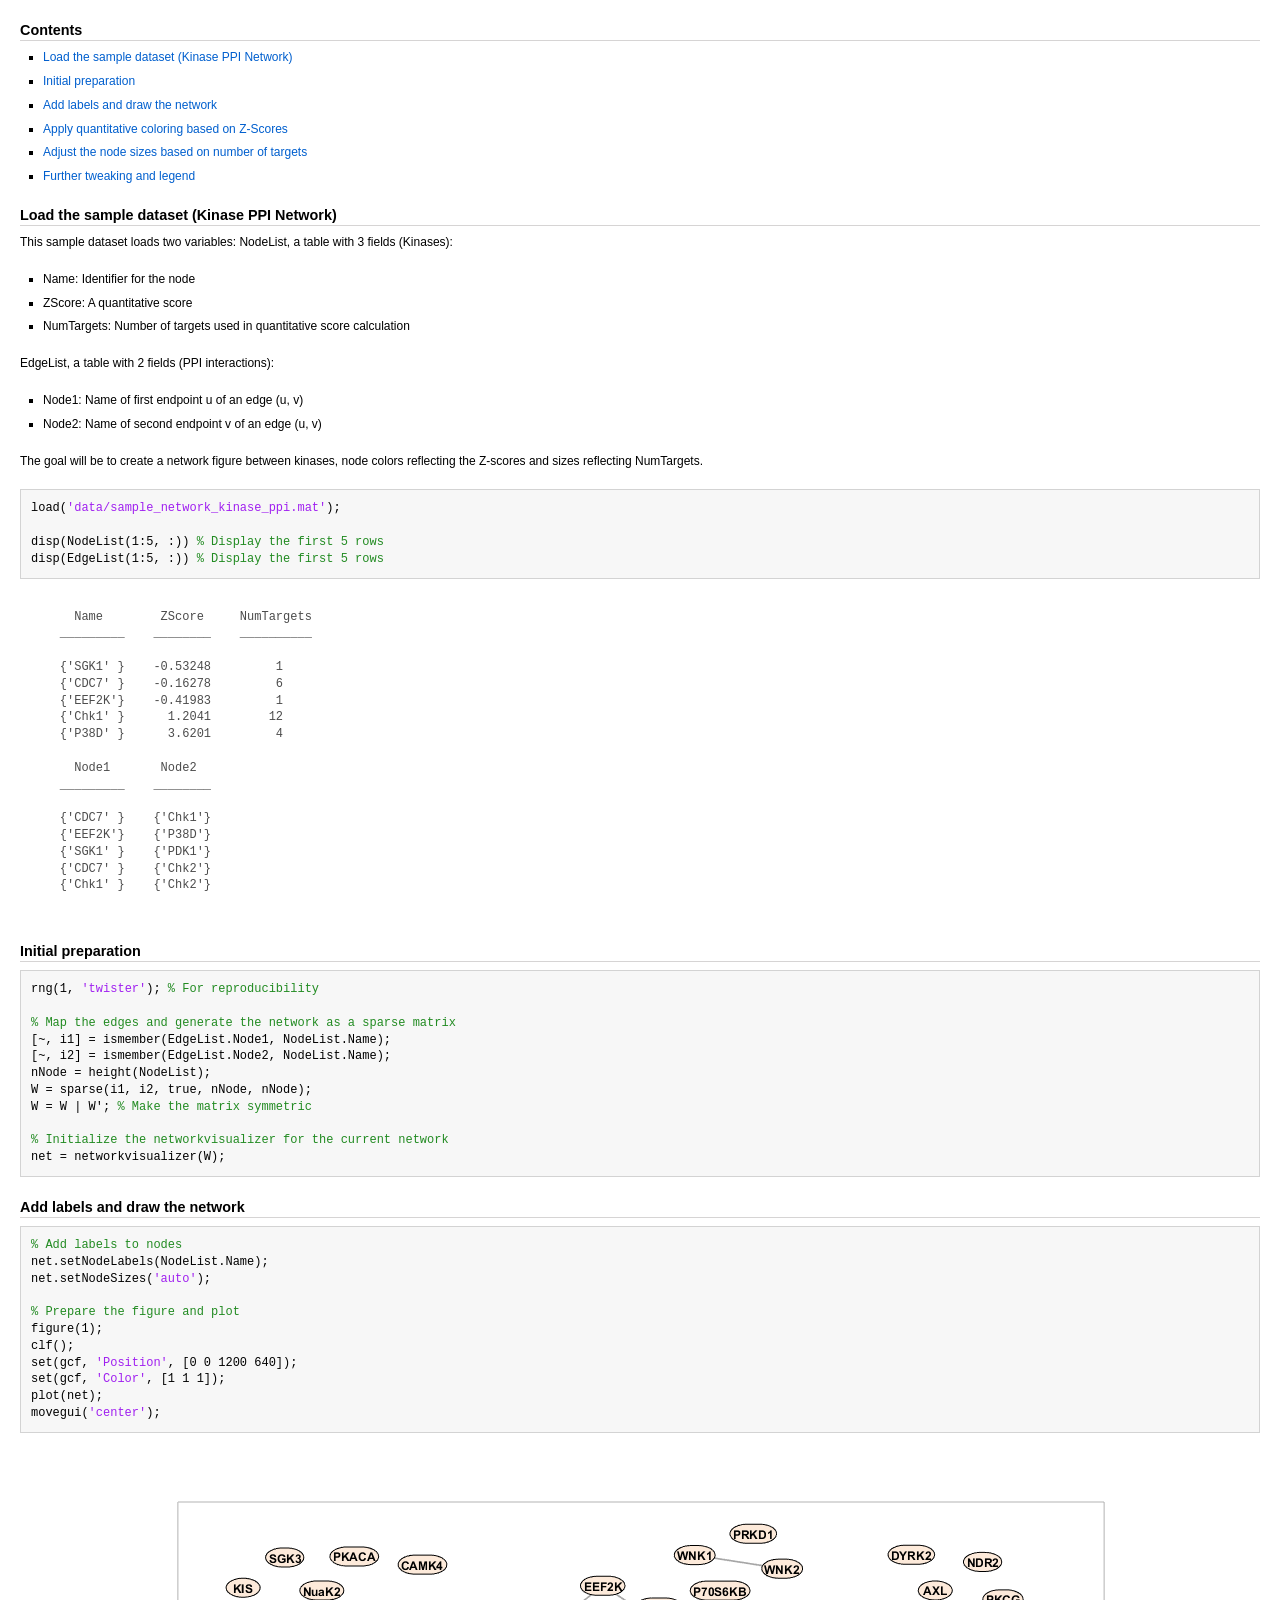
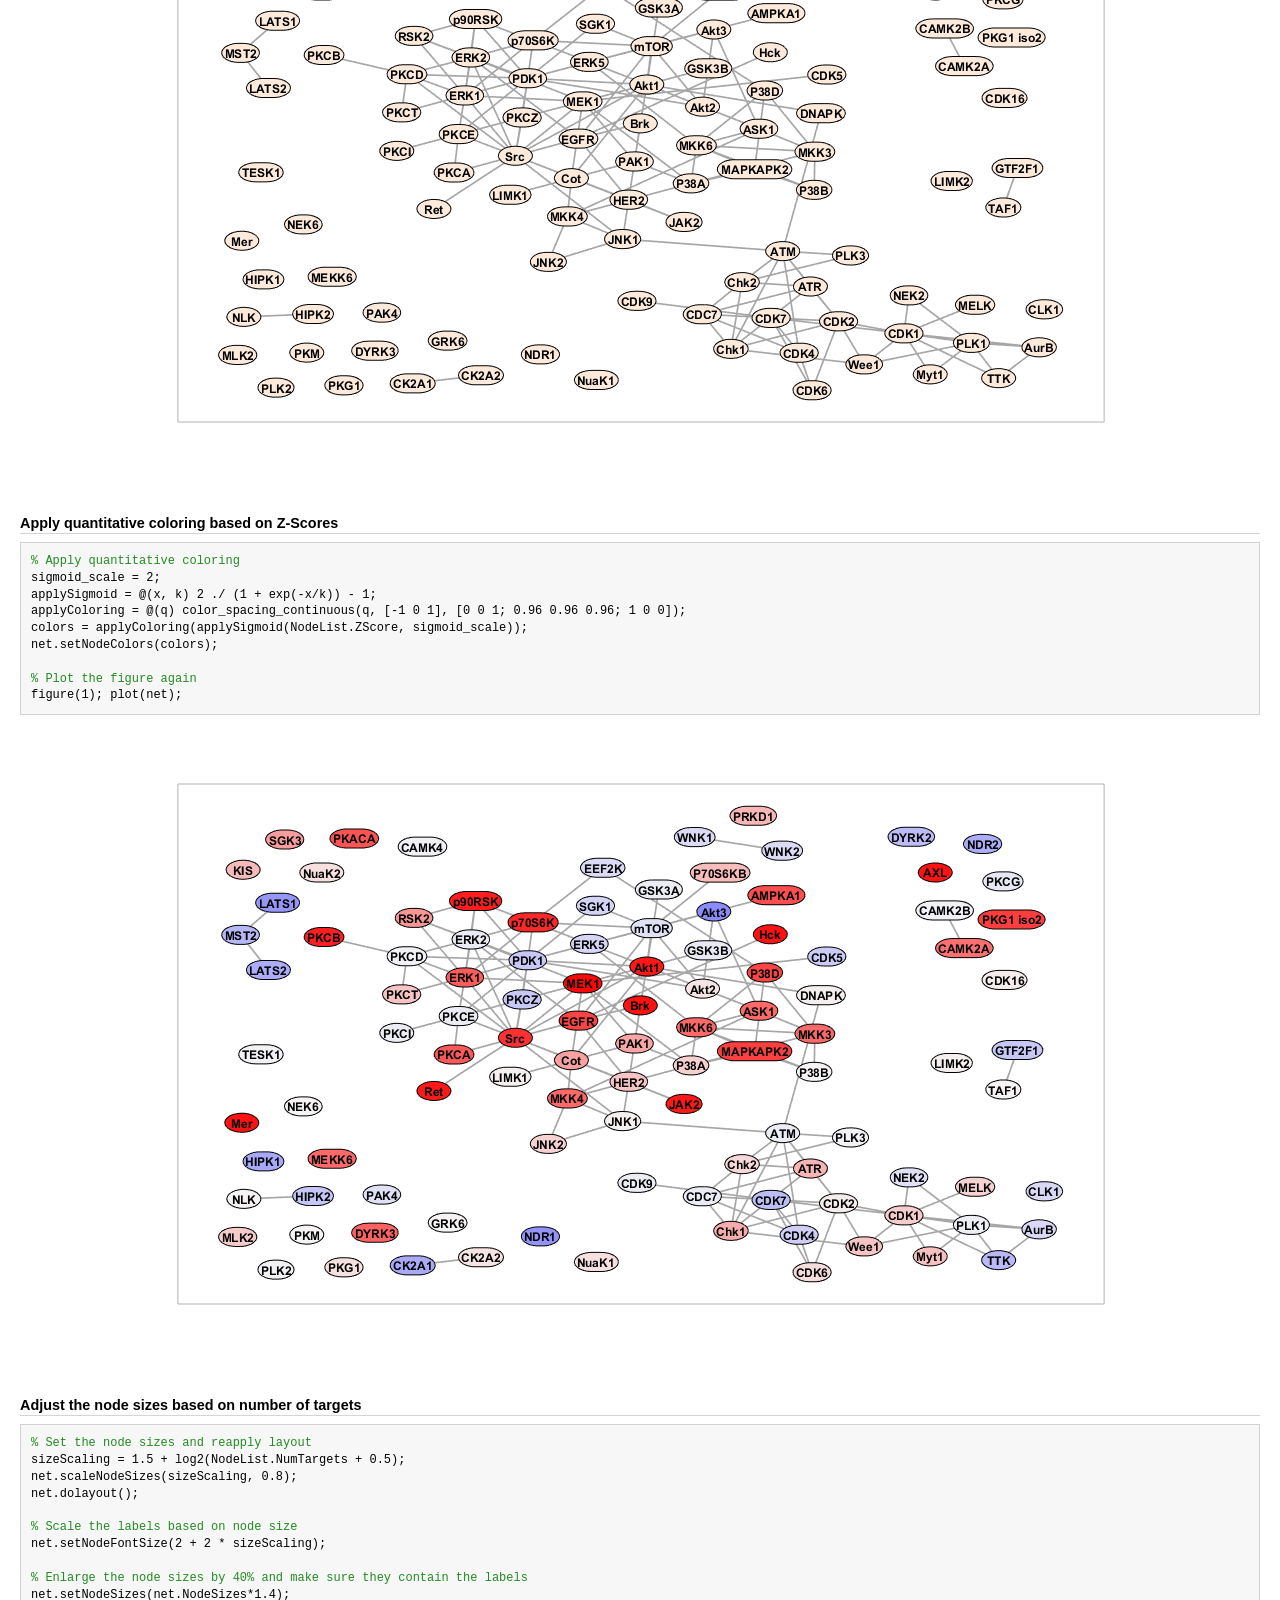
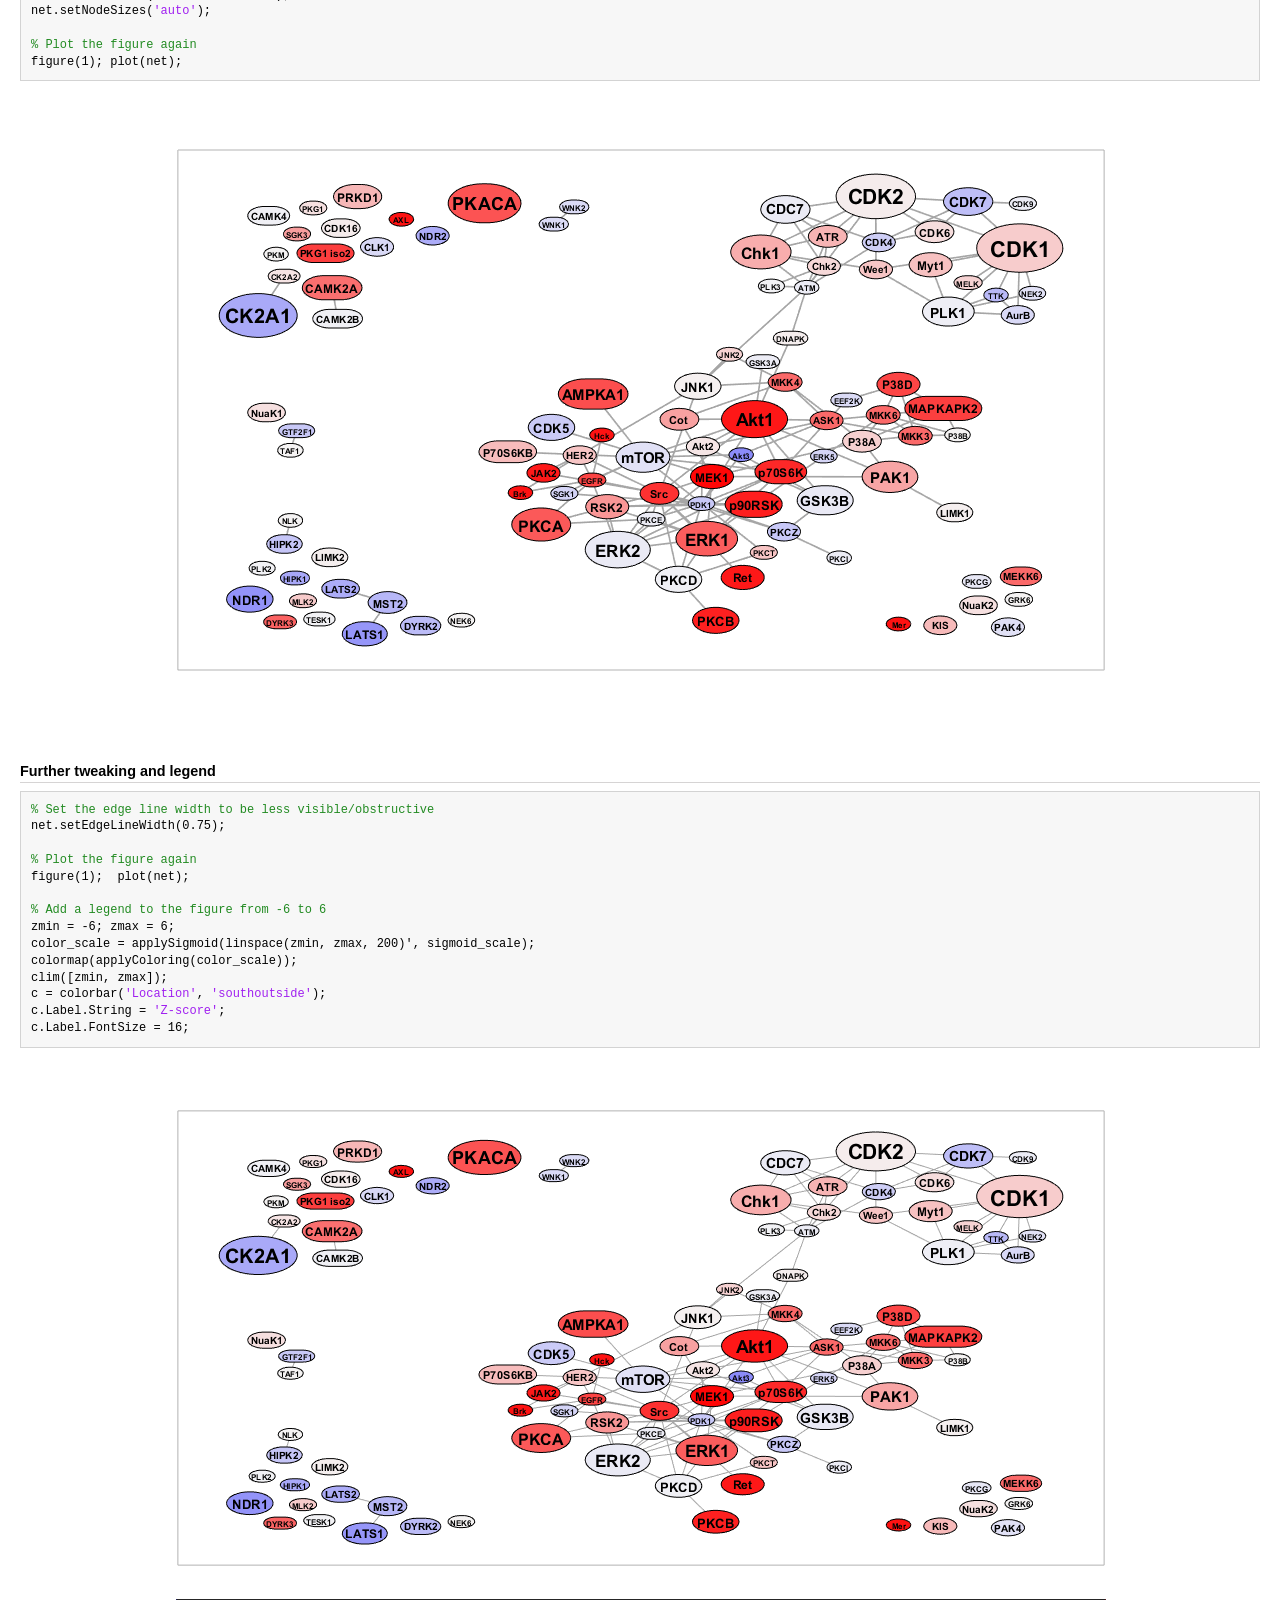
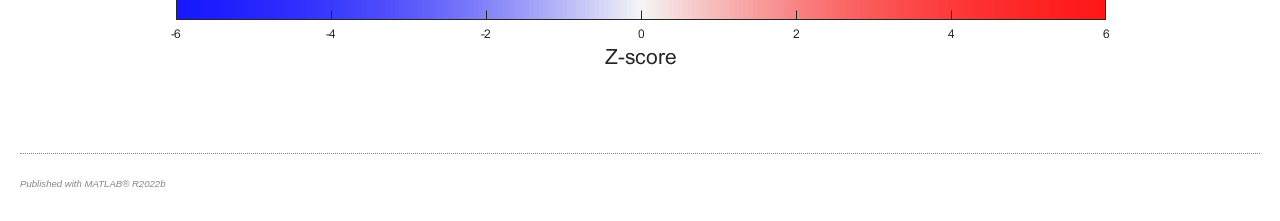
<file: html/demo_kinase_ppi.html>
<!DOCTYPE html
  PUBLIC "-//W3C//DTD HTML 4.01 Transitional//EN">
<html><head>
      <meta http-equiv="Content-Type" content="text/html; charset=utf-8">
   <!--
This HTML was auto-generated from MATLAB code.
To make changes, update the MATLAB code and republish this document.
      --><title>demo_kinase_ppi</title><meta name="generator" content="MATLAB 9.13"><link rel="schema.DC" href="http://purl.org/dc/elements/1.1/"><meta name="DC.date" content="2023-05-20"><meta name="DC.source" content="demo_kinase_ppi.m"><style type="text/css">
html,body,div,span,applet,object,iframe,h1,h2,h3,h4,h5,h6,p,blockquote,pre,a,abbr,acronym,address,big,cite,code,del,dfn,em,font,img,ins,kbd,q,s,samp,small,strike,strong,tt,var,b,u,i,center,dl,dt,dd,ol,ul,li,fieldset,form,label,legend,table,caption,tbody,tfoot,thead,tr,th,td{margin:0;padding:0;border:0;outline:0;font-size:100%;vertical-align:baseline;background:transparent}body{line-height:1}ol,ul{list-style:none}blockquote,q{quotes:none}blockquote:before,blockquote:after,q:before,q:after{content:'';content:none}:focus{outine:0}ins{text-decoration:none}del{text-decoration:line-through}table{border-collapse:collapse;border-spacing:0}

html { min-height:100%; margin-bottom:1px; }
html body { height:100%; margin:0px; font-family:Arial, Helvetica, sans-serif; font-size:10px; color:#000; line-height:140%; background:#fff none; overflow-y:scroll; }
html body td { vertical-align:top; text-align:left; }

h1 { padding:0px; margin:0px 0px 25px; font-family:Arial, Helvetica, sans-serif; font-size:1.5em; color:#d55000; line-height:100%; font-weight:normal; }
h2 { padding:0px; margin:0px 0px 8px; font-family:Arial, Helvetica, sans-serif; font-size:1.2em; color:#000; font-weight:bold; line-height:140%; border-bottom:1px solid #d6d4d4; display:block; }
h3 { padding:0px; margin:0px 0px 5px; font-family:Arial, Helvetica, sans-serif; font-size:1.1em; color:#000; font-weight:bold; line-height:140%; }

a { color:#005fce; text-decoration:none; }
a:hover { color:#005fce; text-decoration:underline; }
a:visited { color:#004aa0; text-decoration:none; }

p { padding:0px; margin:0px 0px 20px; }
img { padding:0px; margin:0px 0px 20px; border:none; }
p img, pre img, tt img, li img, h1 img, h2 img { margin-bottom:0px; }

ul { padding:0px; margin:0px 0px 20px 23px; list-style:square; }
ul li { padding:0px; margin:0px 0px 7px 0px; }
ul li ul { padding:5px 0px 0px; margin:0px 0px 7px 23px; }
ul li ol li { list-style:decimal; }
ol { padding:0px; margin:0px 0px 20px 0px; list-style:decimal; }
ol li { padding:0px; margin:0px 0px 7px 23px; list-style-type:decimal; }
ol li ol { padding:5px 0px 0px; margin:0px 0px 7px 0px; }
ol li ol li { list-style-type:lower-alpha; }
ol li ul { padding-top:7px; }
ol li ul li { list-style:square; }

.content { font-size:1.2em; line-height:140%; padding: 20px; }

pre, code { font-size:12px; }
tt { font-size: 1.2em; }
pre { margin:0px 0px 20px; }
pre.codeinput { padding:10px; border:1px solid #d3d3d3; background:#f7f7f7; }
pre.codeoutput { padding:10px 11px; margin:0px 0px 20px; color:#4c4c4c; }
pre.error { color:red; }

@media print { pre.codeinput, pre.codeoutput { word-wrap:break-word; width:100%; } }

span.keyword { color:#0000FF }
span.comment { color:#228B22 }
span.string { color:#A020F0 }
span.untermstring { color:#B20000 }
span.syscmd { color:#B28C00 }
span.typesection { color:#A0522D }

.footer { width:auto; padding:10px 0px; margin:25px 0px 0px; border-top:1px dotted #878787; font-size:0.8em; line-height:140%; font-style:italic; color:#878787; text-align:left; float:none; }
.footer p { margin:0px; }
.footer a { color:#878787; }
.footer a:hover { color:#878787; text-decoration:underline; }
.footer a:visited { color:#878787; }

table th { padding:7px 5px; text-align:left; vertical-align:middle; border: 1px solid #d6d4d4; font-weight:bold; }
table td { padding:7px 5px; text-align:left; vertical-align:top; border:1px solid #d6d4d4; }





  </style></head><body><div class="content"><h2>Contents</h2><div><ul><li><a href="#1">Load the sample dataset (Kinase PPI Network)</a></li><li><a href="#2">Initial preparation</a></li><li><a href="#3">Add labels and draw the network</a></li><li><a href="#4">Apply quantitative coloring based on Z-Scores</a></li><li><a href="#5">Adjust the node sizes based on number of targets</a></li><li><a href="#6">Further tweaking and legend</a></li></ul></div><h2 id="1">Load the sample dataset (Kinase PPI Network)</h2><p>This sample dataset loads two variables: NodeList, a table with 3 fields (Kinases):</p><div><ul><li>Name: Identifier for the node</li><li>ZScore: A quantitative score</li><li>NumTargets: Number of targets used in quantitative score calculation</li></ul></div><p>EdgeList, a table with 2 fields (PPI interactions):</p><div><ul><li>Node1: Name of first endpoint u of an edge (u, v)</li><li>Node2: Name of second endpoint v of an edge (u, v)</li></ul></div><p>The goal will be to create a network figure between kinases, node colors reflecting the Z-scores and sizes reflecting NumTargets.</p><pre class="codeinput">load(<span class="string">'data/sample_network_kinase_ppi.mat'</span>);

disp(NodeList(1:5, :)) <span class="comment">% Display the first 5 rows</span>
disp(EdgeList(1:5, :)) <span class="comment">% Display the first 5 rows</span>
</pre><pre class="codeoutput">      Name        ZScore     NumTargets
    _________    ________    __________

    {'SGK1' }    -0.53248         1    
    {'CDC7' }    -0.16278         6    
    {'EEF2K'}    -0.41983         1    
    {'Chk1' }      1.2041        12    
    {'P38D' }      3.6201         4    

      Node1       Node2  
    _________    ________

    {'CDC7' }    {'Chk1'}
    {'EEF2K'}    {'P38D'}
    {'SGK1' }    {'PDK1'}
    {'CDC7' }    {'Chk2'}
    {'Chk1' }    {'Chk2'}

</pre><h2 id="2">Initial preparation</h2><pre class="codeinput">rng(1, <span class="string">'twister'</span>); <span class="comment">% For reproducibility</span>

<span class="comment">% Map the edges and generate the network as a sparse matrix</span>
[~, i1] = ismember(EdgeList.Node1, NodeList.Name);
[~, i2] = ismember(EdgeList.Node2, NodeList.Name);
nNode = height(NodeList);
W = sparse(i1, i2, true, nNode, nNode);
W = W | W'; <span class="comment">% Make the matrix symmetric</span>

<span class="comment">% Initialize the networkvisualizer for the current network</span>
net = networkvisualizer(W);
</pre><h2 id="3">Add labels and draw the network</h2><pre class="codeinput"><span class="comment">% Add labels to nodes</span>
net.setNodeLabels(NodeList.Name);
net.setNodeSizes(<span class="string">'auto'</span>);

<span class="comment">% Prepare the figure and plot</span>
figure(1);
clf();
set(gcf, <span class="string">'Position'</span>, [0 0 1200 640]);
set(gcf, <span class="string">'Color'</span>, [1 1 1]);
plot(net);
movegui(<span class="string">'center'</span>);
</pre><img vspace="5" hspace="5" src="demo_kinase_ppi_01.png" alt=""> <h2 id="4">Apply quantitative coloring based on Z-Scores</h2><pre class="codeinput"><span class="comment">% Apply quantitative coloring</span>
sigmoid_scale = 2;
applySigmoid = @(x, k) 2 ./ (1 + exp(-x/k)) - 1;
applyColoring = @(q) color_spacing_continuous(q, [-1 0 1], [0 0 1; 0.96 0.96 0.96; 1 0 0]);
colors = applyColoring(applySigmoid(NodeList.ZScore, sigmoid_scale));
net.setNodeColors(colors);

<span class="comment">% Plot the figure again</span>
figure(1); plot(net);
</pre><img vspace="5" hspace="5" src="demo_kinase_ppi_02.png" alt=""> <h2 id="5">Adjust the node sizes based on number of targets</h2><pre class="codeinput"><span class="comment">% Set the node sizes and reapply layout</span>
sizeScaling = 1.5 + log2(NodeList.NumTargets + 0.5);
net.scaleNodeSizes(sizeScaling, 0.8);
net.dolayout();

<span class="comment">% Scale the labels based on node size</span>
net.setNodeFontSize(2 + 2 * sizeScaling);

<span class="comment">% Enlarge the node sizes by 40% and make sure they contain the labels</span>
net.setNodeSizes(net.NodeSizes*1.4);
net.setNodeSizes(<span class="string">'auto'</span>);

<span class="comment">% Plot the figure again</span>
figure(1); plot(net);
</pre><img vspace="5" hspace="5" src="demo_kinase_ppi_03.png" alt=""> <h2 id="6">Further tweaking and legend</h2><pre class="codeinput"><span class="comment">% Set the edge line width to be less visible/obstructive</span>
net.setEdgeLineWidth(0.75);

<span class="comment">% Plot the figure again</span>
figure(1);  plot(net);

<span class="comment">% Add a legend to the figure from -6 to 6</span>
zmin = -6; zmax = 6;
color_scale = applySigmoid(linspace(zmin, zmax, 200)', sigmoid_scale);
colormap(applyColoring(color_scale));
clim([zmin, zmax]);
c = colorbar(<span class="string">'Location'</span>, <span class="string">'southoutside'</span>);
c.Label.String = <span class="string">'Z-score'</span>;
c.Label.FontSize = 16;
</pre><img vspace="5" hspace="5" src="demo_kinase_ppi_04.png" alt=""> <p class="footer"><br><a href="https://www.mathworks.com/products/matlab/">Published with MATLAB&reg; R2022b</a><br></p></div><!--
##### SOURCE BEGIN #####
%% Load the sample dataset (Kinase PPI Network)
% This sample dataset loads two variables:
% NodeList, a table with 3 fields (Kinases):
%
% * Name: Identifier for the node 
% * ZScore: A quantitative score
% * NumTargets: Number of targets used in quantitative score calculation
%
% EdgeList, a table with 2 fields (PPI interactions):
%
% * Node1: Name of first endpoint u of an edge (u, v)
% * Node2: Name of second endpoint v of an edge (u, v)
% 
% The goal will be to create a network figure between kinases, 
% node colors reflecting the Z-scores and sizes reflecting NumTargets. 
load('data/sample_network_kinase_ppi.mat');

disp(NodeList(1:5, :)) % Display the first 5 rows
disp(EdgeList(1:5, :)) % Display the first 5 rows
%% Initial preparation
rng(1, 'twister'); % For reproducibility

% Map the edges and generate the network as a sparse matrix
[~, i1] = ismember(EdgeList.Node1, NodeList.Name);
[~, i2] = ismember(EdgeList.Node2, NodeList.Name);
nNode = height(NodeList);
W = sparse(i1, i2, true, nNode, nNode);
W = W | W'; % Make the matrix symmetric

% Initialize the networkvisualizer for the current network
net = networkvisualizer(W);

%% Add labels and draw the network

% Add labels to nodes
net.setNodeLabels(NodeList.Name);
net.setNodeSizes('auto');

% Prepare the figure and plot
figure(1); 
clf();
set(gcf, 'Position', [0 0 1200 640]);
set(gcf, 'Color', [1 1 1]);
plot(net);
movegui('center');

%% Apply quantitative coloring based on Z-Scores

% Apply quantitative coloring
sigmoid_scale = 2;
applySigmoid = @(x, k) 2 ./ (1 + exp(-x/k)) - 1;
applyColoring = @(q) color_spacing_continuous(q, [-1 0 1], [0 0 1; 0.96 0.96 0.96; 1 0 0]);
colors = applyColoring(applySigmoid(NodeList.ZScore, sigmoid_scale));
net.setNodeColors(colors);

% Plot the figure again
figure(1); plot(net);
%% Adjust the node sizes based on number of targets

% Set the node sizes and reapply layout
sizeScaling = 1.5 + log2(NodeList.NumTargets + 0.5);
net.scaleNodeSizes(sizeScaling, 0.8);
net.dolayout();

% Scale the labels based on node size
net.setNodeFontSize(2 + 2 * sizeScaling);

% Enlarge the node sizes by 40% and make sure they contain the labels
net.setNodeSizes(net.NodeSizes*1.4);
net.setNodeSizes('auto');

% Plot the figure again
figure(1); plot(net);
%% Further tweaking and legend

% Set the edge line width to be less visible/obstructive
net.setEdgeLineWidth(0.75);

% Plot the figure again
figure(1);  plot(net);

% Add a legend to the figure from -6 to 6
zmin = -6; zmax = 6;
color_scale = applySigmoid(linspace(zmin, zmax, 200)', sigmoid_scale);
colormap(applyColoring(color_scale));
clim([zmin, zmax]);
c = colorbar('Location', 'southoutside');
c.Label.String = 'Z-score';
c.Label.FontSize = 16;

##### SOURCE END #####
--></body></html>
</file>
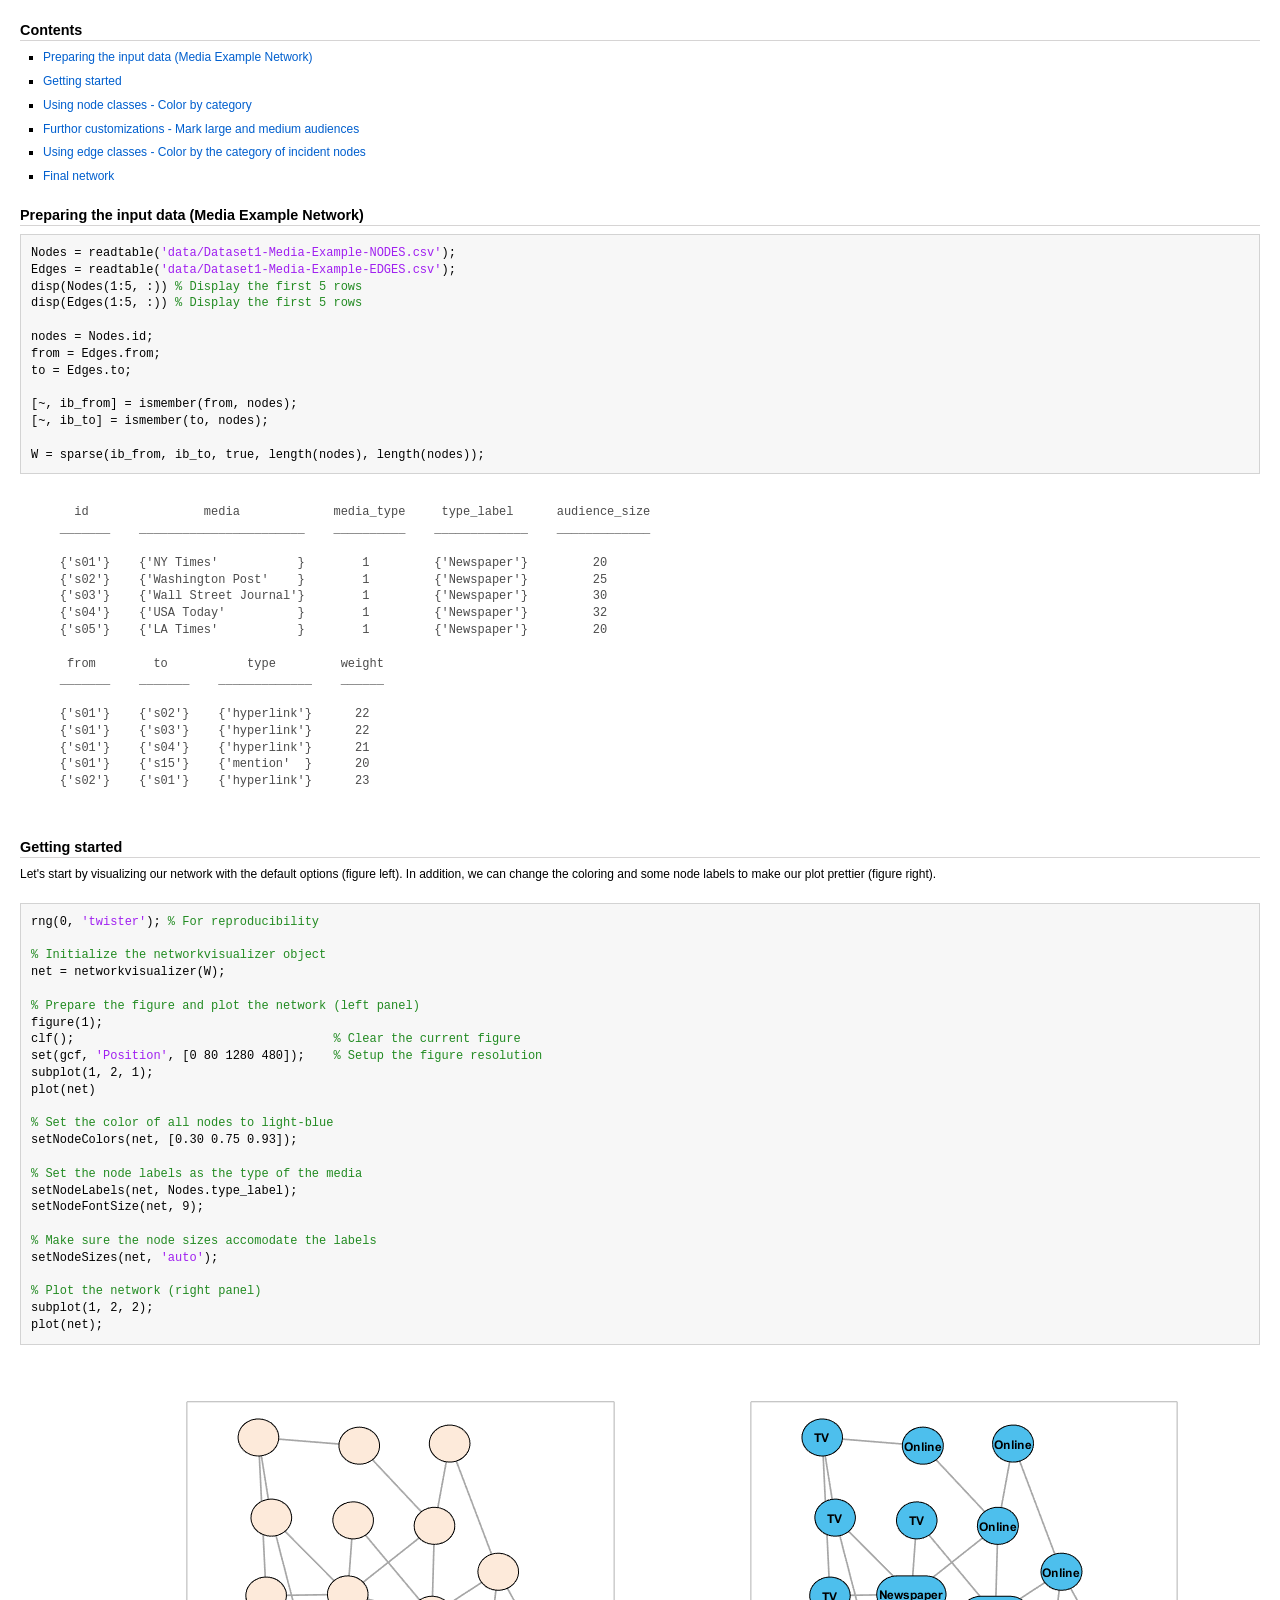
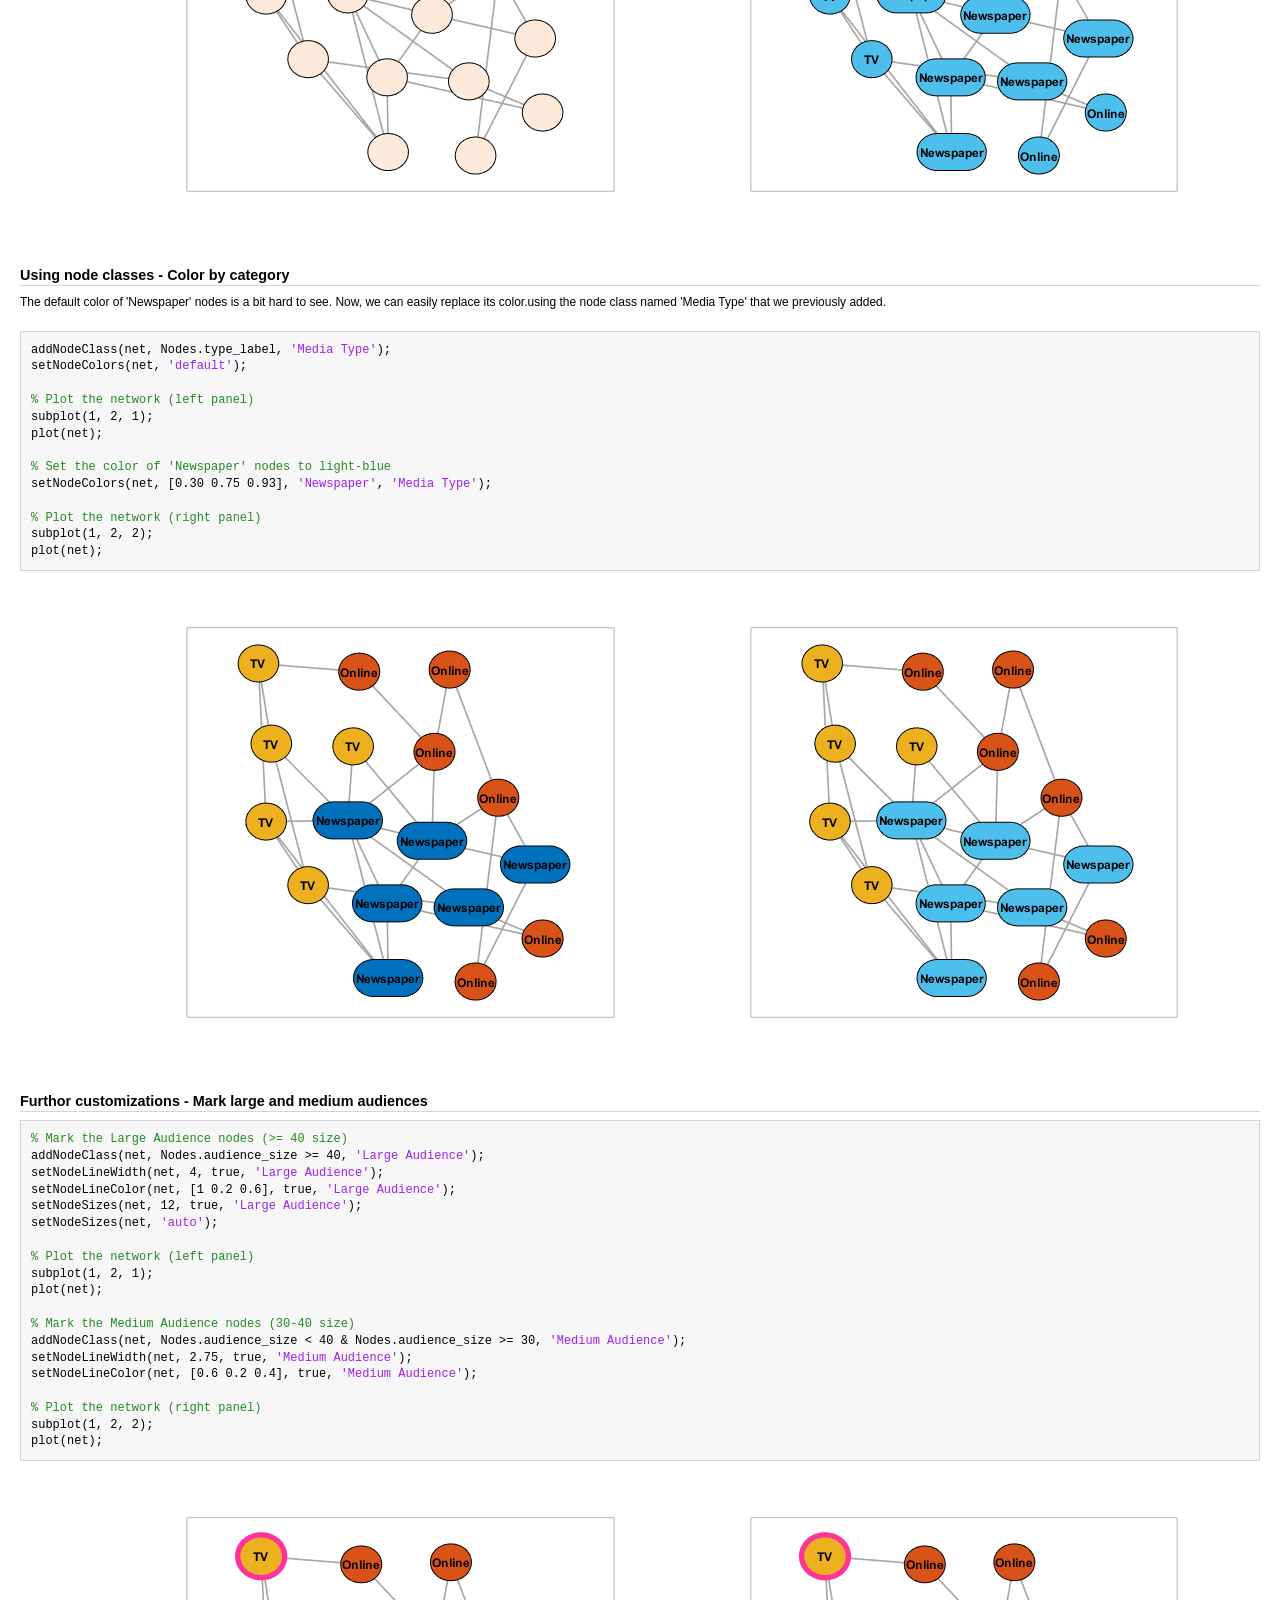
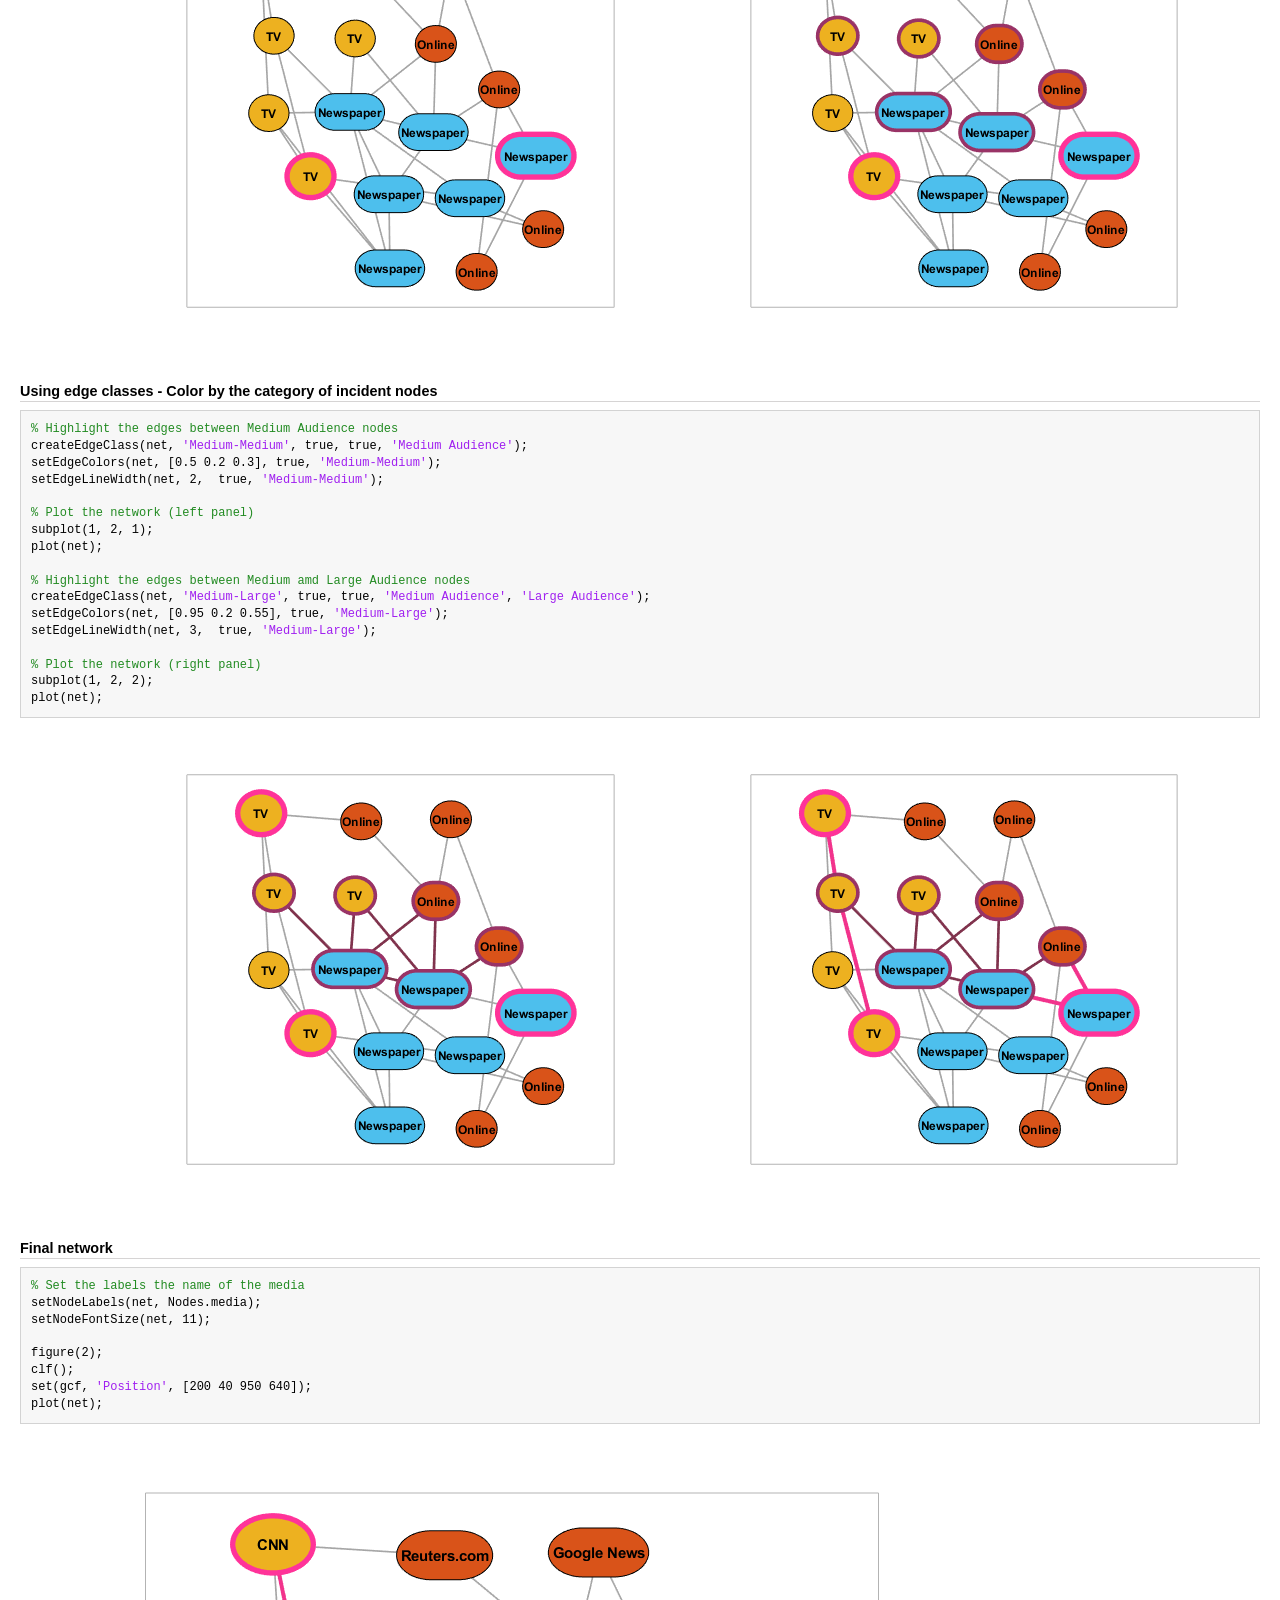
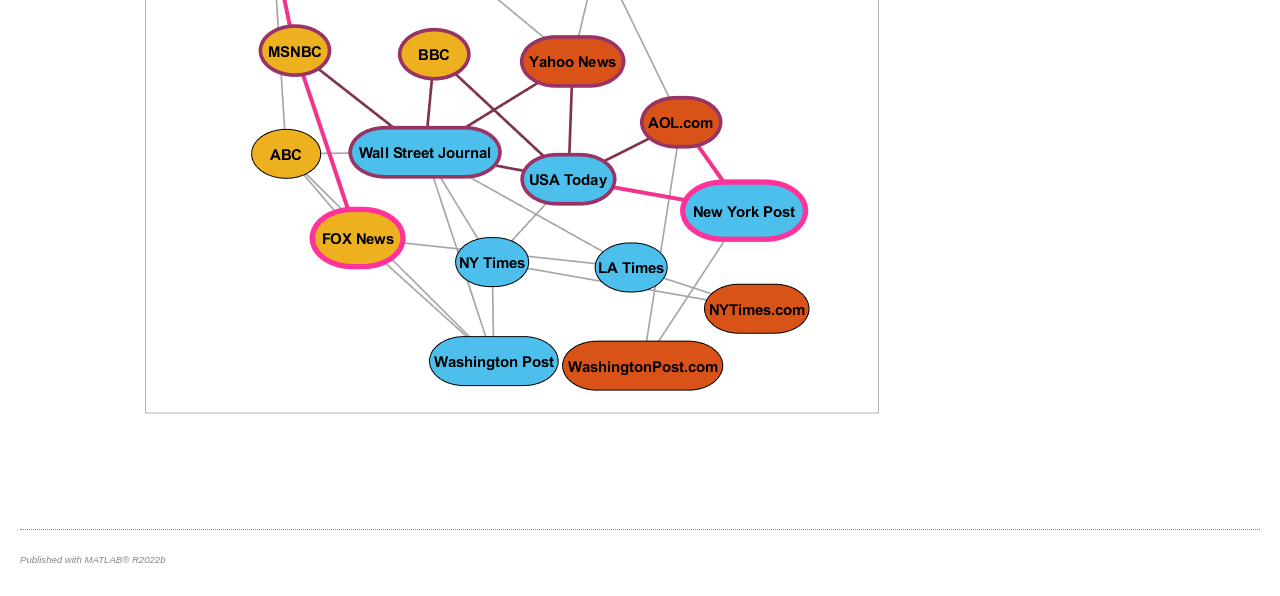
<file: html/demo_media_network.html>
<!DOCTYPE html
  PUBLIC "-//W3C//DTD HTML 4.01 Transitional//EN">
<html><head>
      <meta http-equiv="Content-Type" content="text/html; charset=utf-8">
   <!--
This HTML was auto-generated from MATLAB code.
To make changes, update the MATLAB code and republish this document.
      --><title>demo_media_network</title><meta name="generator" content="MATLAB 9.13"><link rel="schema.DC" href="http://purl.org/dc/elements/1.1/"><meta name="DC.date" content="2023-05-20"><meta name="DC.source" content="demo_media_network.m"><style type="text/css">
html,body,div,span,applet,object,iframe,h1,h2,h3,h4,h5,h6,p,blockquote,pre,a,abbr,acronym,address,big,cite,code,del,dfn,em,font,img,ins,kbd,q,s,samp,small,strike,strong,tt,var,b,u,i,center,dl,dt,dd,ol,ul,li,fieldset,form,label,legend,table,caption,tbody,tfoot,thead,tr,th,td{margin:0;padding:0;border:0;outline:0;font-size:100%;vertical-align:baseline;background:transparent}body{line-height:1}ol,ul{list-style:none}blockquote,q{quotes:none}blockquote:before,blockquote:after,q:before,q:after{content:'';content:none}:focus{outine:0}ins{text-decoration:none}del{text-decoration:line-through}table{border-collapse:collapse;border-spacing:0}

html { min-height:100%; margin-bottom:1px; }
html body { height:100%; margin:0px; font-family:Arial, Helvetica, sans-serif; font-size:10px; color:#000; line-height:140%; background:#fff none; overflow-y:scroll; }
html body td { vertical-align:top; text-align:left; }

h1 { padding:0px; margin:0px 0px 25px; font-family:Arial, Helvetica, sans-serif; font-size:1.5em; color:#d55000; line-height:100%; font-weight:normal; }
h2 { padding:0px; margin:0px 0px 8px; font-family:Arial, Helvetica, sans-serif; font-size:1.2em; color:#000; font-weight:bold; line-height:140%; border-bottom:1px solid #d6d4d4; display:block; }
h3 { padding:0px; margin:0px 0px 5px; font-family:Arial, Helvetica, sans-serif; font-size:1.1em; color:#000; font-weight:bold; line-height:140%; }

a { color:#005fce; text-decoration:none; }
a:hover { color:#005fce; text-decoration:underline; }
a:visited { color:#004aa0; text-decoration:none; }

p { padding:0px; margin:0px 0px 20px; }
img { padding:0px; margin:0px 0px 20px; border:none; }
p img, pre img, tt img, li img, h1 img, h2 img { margin-bottom:0px; }

ul { padding:0px; margin:0px 0px 20px 23px; list-style:square; }
ul li { padding:0px; margin:0px 0px 7px 0px; }
ul li ul { padding:5px 0px 0px; margin:0px 0px 7px 23px; }
ul li ol li { list-style:decimal; }
ol { padding:0px; margin:0px 0px 20px 0px; list-style:decimal; }
ol li { padding:0px; margin:0px 0px 7px 23px; list-style-type:decimal; }
ol li ol { padding:5px 0px 0px; margin:0px 0px 7px 0px; }
ol li ol li { list-style-type:lower-alpha; }
ol li ul { padding-top:7px; }
ol li ul li { list-style:square; }

.content { font-size:1.2em; line-height:140%; padding: 20px; }

pre, code { font-size:12px; }
tt { font-size: 1.2em; }
pre { margin:0px 0px 20px; }
pre.codeinput { padding:10px; border:1px solid #d3d3d3; background:#f7f7f7; }
pre.codeoutput { padding:10px 11px; margin:0px 0px 20px; color:#4c4c4c; }
pre.error { color:red; }

@media print { pre.codeinput, pre.codeoutput { word-wrap:break-word; width:100%; } }

span.keyword { color:#0000FF }
span.comment { color:#228B22 }
span.string { color:#A020F0 }
span.untermstring { color:#B20000 }
span.syscmd { color:#B28C00 }
span.typesection { color:#A0522D }

.footer { width:auto; padding:10px 0px; margin:25px 0px 0px; border-top:1px dotted #878787; font-size:0.8em; line-height:140%; font-style:italic; color:#878787; text-align:left; float:none; }
.footer p { margin:0px; }
.footer a { color:#878787; }
.footer a:hover { color:#878787; text-decoration:underline; }
.footer a:visited { color:#878787; }

table th { padding:7px 5px; text-align:left; vertical-align:middle; border: 1px solid #d6d4d4; font-weight:bold; }
table td { padding:7px 5px; text-align:left; vertical-align:top; border:1px solid #d6d4d4; }





  </style></head><body><div class="content"><h2>Contents</h2><div><ul><li><a href="#1">Preparing the input data (Media Example Network)</a></li><li><a href="#2">Getting started</a></li><li><a href="#3">Using node classes - Color by category</a></li><li><a href="#4">Furthor customizations - Mark large and medium audiences</a></li><li><a href="#5">Using edge classes - Color by the category of incident nodes</a></li><li><a href="#6">Final network</a></li></ul></div><h2 id="1">Preparing the input data (Media Example Network)</h2><pre class="codeinput">Nodes = readtable(<span class="string">'data/Dataset1-Media-Example-NODES.csv'</span>);
Edges = readtable(<span class="string">'data/Dataset1-Media-Example-EDGES.csv'</span>);
disp(Nodes(1:5, :)) <span class="comment">% Display the first 5 rows</span>
disp(Edges(1:5, :)) <span class="comment">% Display the first 5 rows</span>

nodes = Nodes.id;
from = Edges.from;
to = Edges.to;

[~, ib_from] = ismember(from, nodes);
[~, ib_to] = ismember(to, nodes);

W = sparse(ib_from, ib_to, true, length(nodes), length(nodes));
</pre><pre class="codeoutput">      id                media             media_type     type_label      audience_size
    _______    _______________________    __________    _____________    _____________

    {'s01'}    {'NY Times'           }        1         {'Newspaper'}         20      
    {'s02'}    {'Washington Post'    }        1         {'Newspaper'}         25      
    {'s03'}    {'Wall Street Journal'}        1         {'Newspaper'}         30      
    {'s04'}    {'USA Today'          }        1         {'Newspaper'}         32      
    {'s05'}    {'LA Times'           }        1         {'Newspaper'}         20      

     from        to           type         weight
    _______    _______    _____________    ______

    {'s01'}    {'s02'}    {'hyperlink'}      22  
    {'s01'}    {'s03'}    {'hyperlink'}      22  
    {'s01'}    {'s04'}    {'hyperlink'}      21  
    {'s01'}    {'s15'}    {'mention'  }      20  
    {'s02'}    {'s01'}    {'hyperlink'}      23  

</pre><h2 id="2">Getting started</h2><p>Let's start by visualizing our network with the default options (figure left). In addition, we can change the coloring and some node labels to make our plot prettier (figure right).</p><pre class="codeinput">rng(0, <span class="string">'twister'</span>); <span class="comment">% For reproducibility</span>

<span class="comment">% Initialize the networkvisualizer object</span>
net = networkvisualizer(W);

<span class="comment">% Prepare the figure and plot the network (left panel)</span>
figure(1);
clf();                                    <span class="comment">% Clear the current figure</span>
set(gcf, <span class="string">'Position'</span>, [0 80 1280 480]);    <span class="comment">% Setup the figure resolution</span>
subplot(1, 2, 1);
plot(net)

<span class="comment">% Set the color of all nodes to light-blue</span>
setNodeColors(net, [0.30 0.75 0.93]);

<span class="comment">% Set the node labels as the type of the media</span>
setNodeLabels(net, Nodes.type_label);
setNodeFontSize(net, 9);

<span class="comment">% Make sure the node sizes accomodate the labels</span>
setNodeSizes(net, <span class="string">'auto'</span>);

<span class="comment">% Plot the network (right panel)</span>
subplot(1, 2, 2);
plot(net);
</pre><img vspace="5" hspace="5" src="demo_media_network_01.png" alt=""> <h2 id="3">Using node classes - Color by category</h2><p>The default color of 'Newspaper' nodes is a bit hard to see. Now, we can easily replace its color.using the node class named 'Media Type' that we previously added.</p><pre class="codeinput">addNodeClass(net, Nodes.type_label, <span class="string">'Media Type'</span>);
setNodeColors(net, <span class="string">'default'</span>);

<span class="comment">% Plot the network (left panel)</span>
subplot(1, 2, 1);
plot(net);

<span class="comment">% Set the color of 'Newspaper' nodes to light-blue</span>
setNodeColors(net, [0.30 0.75 0.93], <span class="string">'Newspaper'</span>, <span class="string">'Media Type'</span>);

<span class="comment">% Plot the network (right panel)</span>
subplot(1, 2, 2);
plot(net);
</pre><img vspace="5" hspace="5" src="demo_media_network_02.png" alt=""> <h2 id="4">Furthor customizations - Mark large and medium audiences</h2><pre class="codeinput"><span class="comment">% Mark the Large Audience nodes (&gt;= 40 size)</span>
addNodeClass(net, Nodes.audience_size &gt;= 40, <span class="string">'Large Audience'</span>);
setNodeLineWidth(net, 4, true, <span class="string">'Large Audience'</span>);
setNodeLineColor(net, [1 0.2 0.6], true, <span class="string">'Large Audience'</span>);
setNodeSizes(net, 12, true, <span class="string">'Large Audience'</span>);
setNodeSizes(net, <span class="string">'auto'</span>);

<span class="comment">% Plot the network (left panel)</span>
subplot(1, 2, 1);
plot(net);

<span class="comment">% Mark the Medium Audience nodes (30-40 size)</span>
addNodeClass(net, Nodes.audience_size &lt; 40 &amp; Nodes.audience_size &gt;= 30, <span class="string">'Medium Audience'</span>);
setNodeLineWidth(net, 2.75, true, <span class="string">'Medium Audience'</span>);
setNodeLineColor(net, [0.6 0.2 0.4], true, <span class="string">'Medium Audience'</span>);

<span class="comment">% Plot the network (right panel)</span>
subplot(1, 2, 2);
plot(net);
</pre><img vspace="5" hspace="5" src="demo_media_network_03.png" alt=""> <h2 id="5">Using edge classes - Color by the category of incident nodes</h2><pre class="codeinput"><span class="comment">% Highlight the edges between Medium Audience nodes</span>
createEdgeClass(net, <span class="string">'Medium-Medium'</span>, true, true, <span class="string">'Medium Audience'</span>);
setEdgeColors(net, [0.5 0.2 0.3], true, <span class="string">'Medium-Medium'</span>);
setEdgeLineWidth(net, 2,  true, <span class="string">'Medium-Medium'</span>);

<span class="comment">% Plot the network (left panel)</span>
subplot(1, 2, 1);
plot(net);

<span class="comment">% Highlight the edges between Medium amd Large Audience nodes</span>
createEdgeClass(net, <span class="string">'Medium-Large'</span>, true, true, <span class="string">'Medium Audience'</span>, <span class="string">'Large Audience'</span>);
setEdgeColors(net, [0.95 0.2 0.55], true, <span class="string">'Medium-Large'</span>);
setEdgeLineWidth(net, 3,  true, <span class="string">'Medium-Large'</span>);

<span class="comment">% Plot the network (right panel)</span>
subplot(1, 2, 2);
plot(net);
</pre><img vspace="5" hspace="5" src="demo_media_network_04.png" alt=""> <h2 id="6">Final network</h2><pre class="codeinput"><span class="comment">% Set the labels the name of the media</span>
setNodeLabels(net, Nodes.media);
setNodeFontSize(net, 11);

figure(2);
clf();
set(gcf, <span class="string">'Position'</span>, [200 40 950 640]);
plot(net);
</pre><img vspace="5" hspace="5" src="demo_media_network_05.png" alt=""> <p class="footer"><br><a href="https://www.mathworks.com/products/matlab/">Published with MATLAB&reg; R2022b</a><br></p></div><!--
##### SOURCE BEGIN #####
%% Preparing the input data (Media Example Network)
Nodes = readtable('data/Dataset1-Media-Example-NODES.csv');
Edges = readtable('data/Dataset1-Media-Example-EDGES.csv');
disp(Nodes(1:5, :)) % Display the first 5 rows
disp(Edges(1:5, :)) % Display the first 5 rows

nodes = Nodes.id;
from = Edges.from;
to = Edges.to;

[~, ib_from] = ismember(from, nodes);
[~, ib_to] = ismember(to, nodes);

W = sparse(ib_from, ib_to, true, length(nodes), length(nodes));
%% Getting started
% Let's start by visualizing our network with the default options (figure 
% left). In addition, we can change the coloring and some node labels to make our
% plot prettier (figure right).

rng(0, 'twister'); % For reproducibility

% Initialize the networkvisualizer object
net = networkvisualizer(W);

% Prepare the figure and plot the network (left panel)
figure(1);
clf();                                    % Clear the current figure
set(gcf, 'Position', [0 80 1280 480]);    % Setup the figure resolution
subplot(1, 2, 1);
plot(net)

% Set the color of all nodes to light-blue
setNodeColors(net, [0.30 0.75 0.93]);

% Set the node labels as the type of the media
setNodeLabels(net, Nodes.type_label);
setNodeFontSize(net, 9);

% Make sure the node sizes accomodate the labels
setNodeSizes(net, 'auto');

% Plot the network (right panel)
subplot(1, 2, 2);
plot(net);

%% Using node classes - Color by category
% 
% The default color of 'Newspaper' nodes is a bit hard to see. Now, we can easily replace
% its color.using the node class named 'Media Type' that we previously
% added.
addNodeClass(net, Nodes.type_label, 'Media Type');
setNodeColors(net, 'default');

% Plot the network (left panel)
subplot(1, 2, 1);
plot(net);

% Set the color of 'Newspaper' nodes to light-blue
setNodeColors(net, [0.30 0.75 0.93], 'Newspaper', 'Media Type');

% Plot the network (right panel)
subplot(1, 2, 2);
plot(net);

%% Furthor customizations - Mark large and medium audiences

% Mark the Large Audience nodes (>= 40 size)
addNodeClass(net, Nodes.audience_size >= 40, 'Large Audience');
setNodeLineWidth(net, 4, true, 'Large Audience');
setNodeLineColor(net, [1 0.2 0.6], true, 'Large Audience');
setNodeSizes(net, 12, true, 'Large Audience');
setNodeSizes(net, 'auto');

% Plot the network (left panel)
subplot(1, 2, 1);
plot(net);

% Mark the Medium Audience nodes (30-40 size)
addNodeClass(net, Nodes.audience_size < 40 & Nodes.audience_size >= 30, 'Medium Audience');
setNodeLineWidth(net, 2.75, true, 'Medium Audience');
setNodeLineColor(net, [0.6 0.2 0.4], true, 'Medium Audience');

% Plot the network (right panel)
subplot(1, 2, 2);
plot(net);

%% Using edge classes - Color by the category of incident nodes

% Highlight the edges between Medium Audience nodes
createEdgeClass(net, 'Medium-Medium', true, true, 'Medium Audience');
setEdgeColors(net, [0.5 0.2 0.3], true, 'Medium-Medium');
setEdgeLineWidth(net, 2,  true, 'Medium-Medium');

% Plot the network (left panel)
subplot(1, 2, 1);
plot(net);

% Highlight the edges between Medium amd Large Audience nodes
createEdgeClass(net, 'Medium-Large', true, true, 'Medium Audience', 'Large Audience');
setEdgeColors(net, [0.95 0.2 0.55], true, 'Medium-Large');
setEdgeLineWidth(net, 3,  true, 'Medium-Large');

% Plot the network (right panel)
subplot(1, 2, 2);
plot(net);

%% Final network

% Set the labels the name of the media
setNodeLabels(net, Nodes.media);
setNodeFontSize(net, 11);

figure(2);
clf();
set(gcf, 'Position', [200 40 950 640]);
plot(net);







##### SOURCE END #####
--></body></html>
</file>
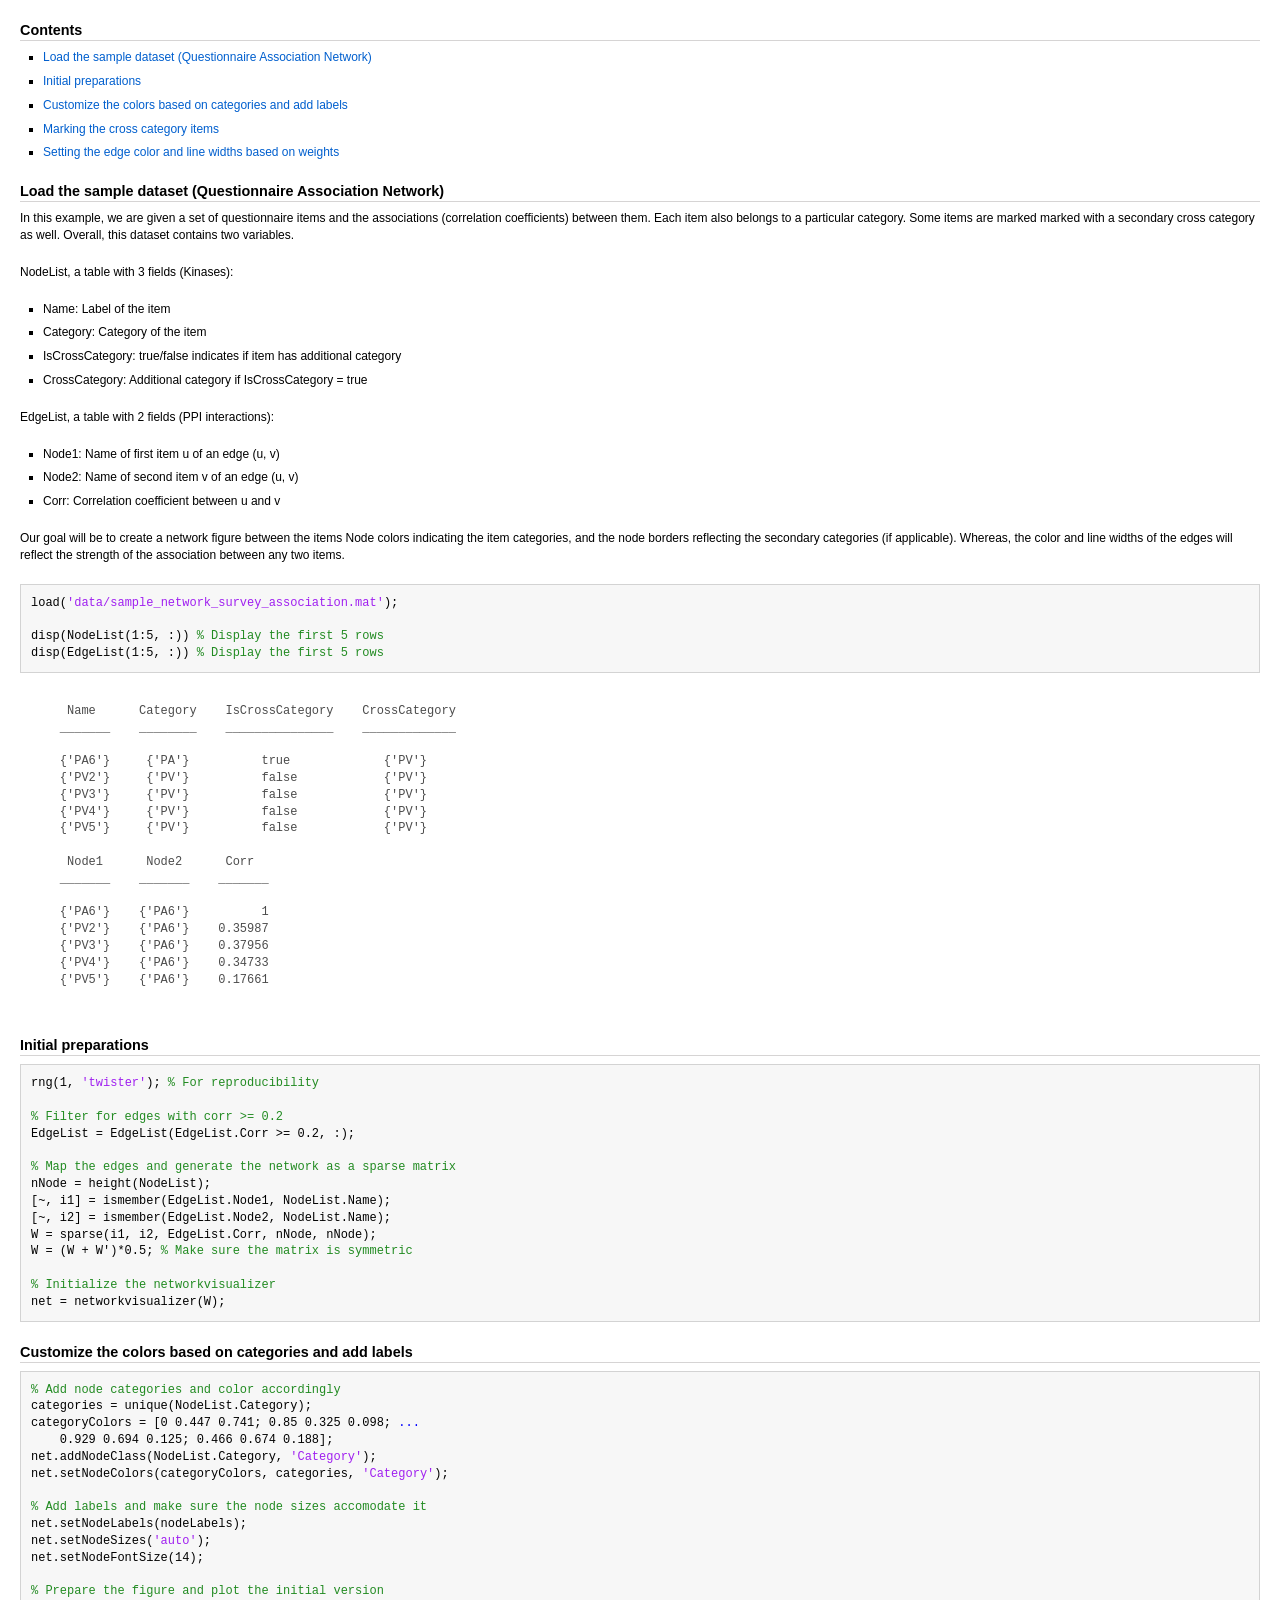
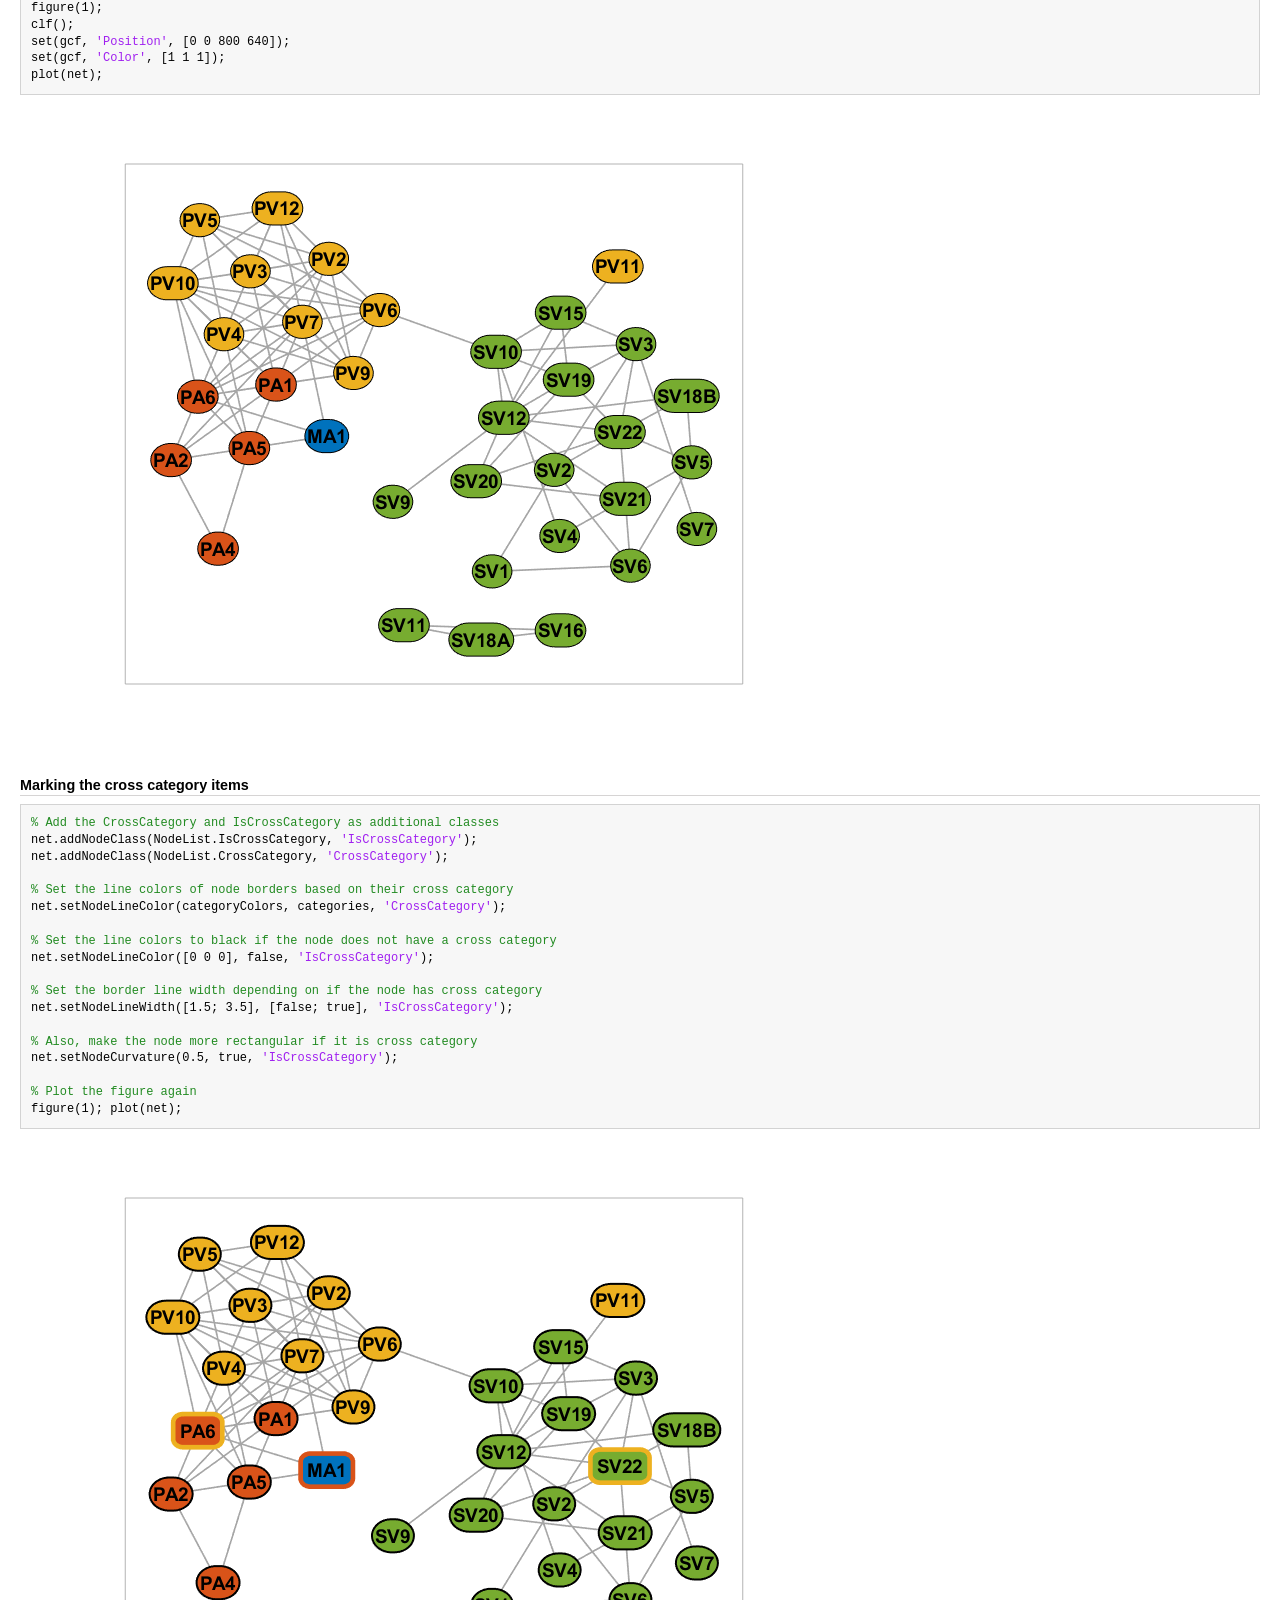
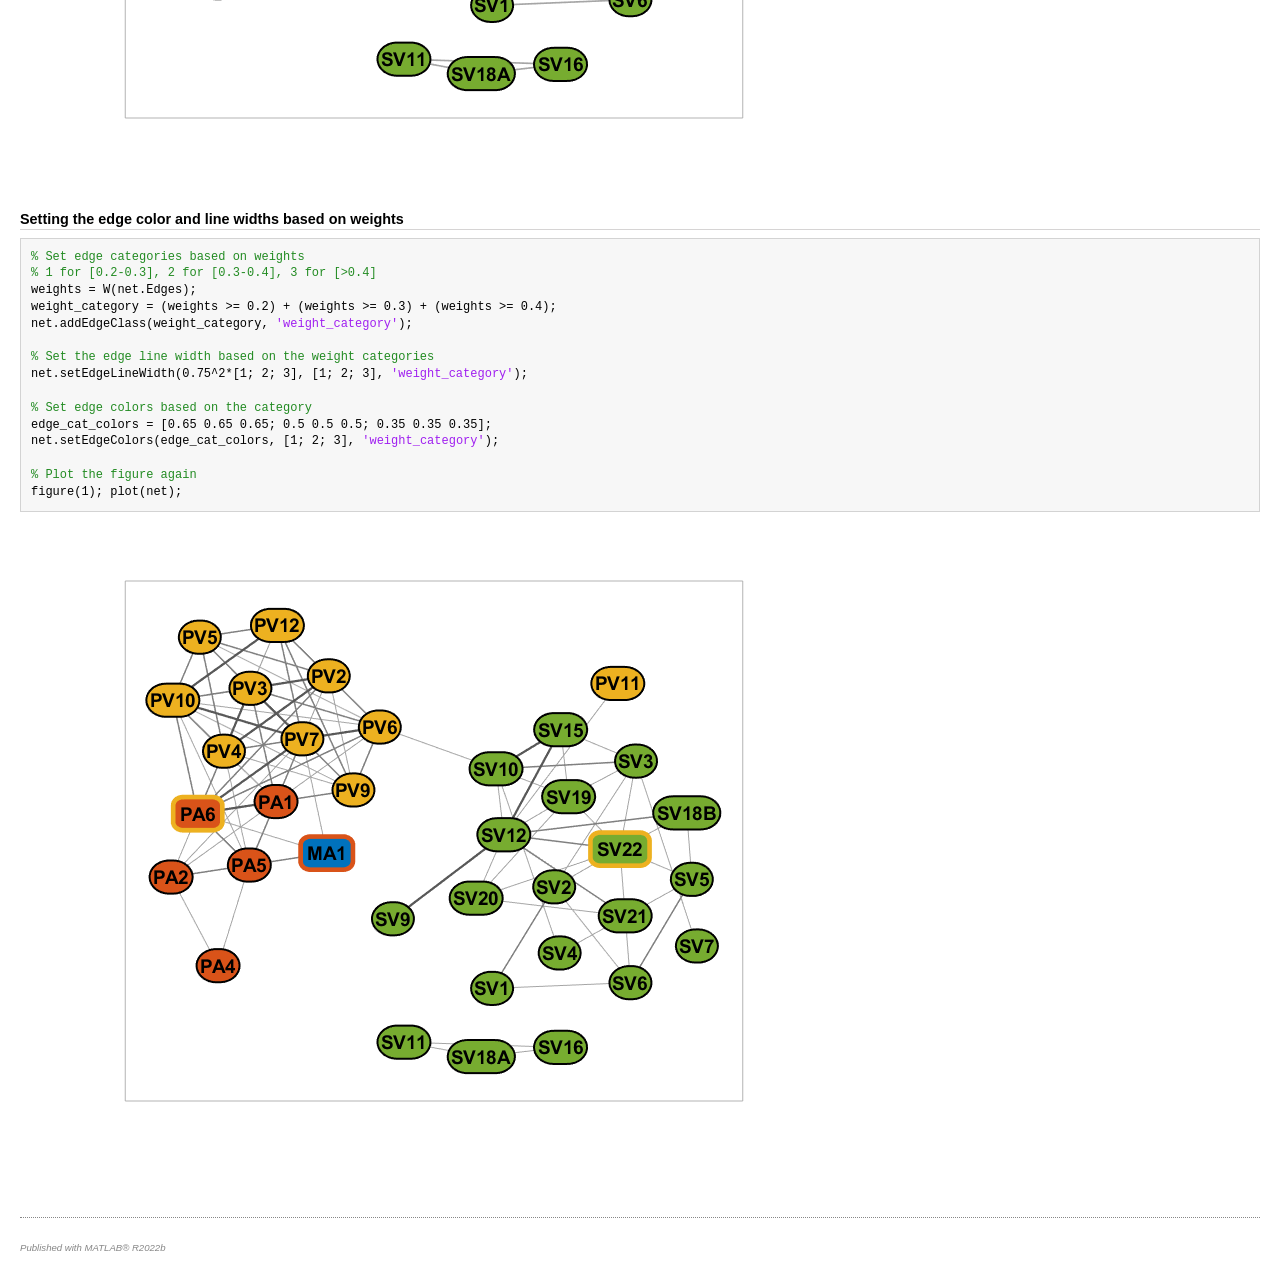
<file: html/demo_survey_association.html>
<!DOCTYPE html
  PUBLIC "-//W3C//DTD HTML 4.01 Transitional//EN">
<html><head>
      <meta http-equiv="Content-Type" content="text/html; charset=utf-8">
   <!--
This HTML was auto-generated from MATLAB code.
To make changes, update the MATLAB code and republish this document.
      --><title>demo_survey_association</title><meta name="generator" content="MATLAB 9.13"><link rel="schema.DC" href="http://purl.org/dc/elements/1.1/"><meta name="DC.date" content="2023-05-20"><meta name="DC.source" content="demo_survey_association.m"><style type="text/css">
html,body,div,span,applet,object,iframe,h1,h2,h3,h4,h5,h6,p,blockquote,pre,a,abbr,acronym,address,big,cite,code,del,dfn,em,font,img,ins,kbd,q,s,samp,small,strike,strong,tt,var,b,u,i,center,dl,dt,dd,ol,ul,li,fieldset,form,label,legend,table,caption,tbody,tfoot,thead,tr,th,td{margin:0;padding:0;border:0;outline:0;font-size:100%;vertical-align:baseline;background:transparent}body{line-height:1}ol,ul{list-style:none}blockquote,q{quotes:none}blockquote:before,blockquote:after,q:before,q:after{content:'';content:none}:focus{outine:0}ins{text-decoration:none}del{text-decoration:line-through}table{border-collapse:collapse;border-spacing:0}

html { min-height:100%; margin-bottom:1px; }
html body { height:100%; margin:0px; font-family:Arial, Helvetica, sans-serif; font-size:10px; color:#000; line-height:140%; background:#fff none; overflow-y:scroll; }
html body td { vertical-align:top; text-align:left; }

h1 { padding:0px; margin:0px 0px 25px; font-family:Arial, Helvetica, sans-serif; font-size:1.5em; color:#d55000; line-height:100%; font-weight:normal; }
h2 { padding:0px; margin:0px 0px 8px; font-family:Arial, Helvetica, sans-serif; font-size:1.2em; color:#000; font-weight:bold; line-height:140%; border-bottom:1px solid #d6d4d4; display:block; }
h3 { padding:0px; margin:0px 0px 5px; font-family:Arial, Helvetica, sans-serif; font-size:1.1em; color:#000; font-weight:bold; line-height:140%; }

a { color:#005fce; text-decoration:none; }
a:hover { color:#005fce; text-decoration:underline; }
a:visited { color:#004aa0; text-decoration:none; }

p { padding:0px; margin:0px 0px 20px; }
img { padding:0px; margin:0px 0px 20px; border:none; }
p img, pre img, tt img, li img, h1 img, h2 img { margin-bottom:0px; }

ul { padding:0px; margin:0px 0px 20px 23px; list-style:square; }
ul li { padding:0px; margin:0px 0px 7px 0px; }
ul li ul { padding:5px 0px 0px; margin:0px 0px 7px 23px; }
ul li ol li { list-style:decimal; }
ol { padding:0px; margin:0px 0px 20px 0px; list-style:decimal; }
ol li { padding:0px; margin:0px 0px 7px 23px; list-style-type:decimal; }
ol li ol { padding:5px 0px 0px; margin:0px 0px 7px 0px; }
ol li ol li { list-style-type:lower-alpha; }
ol li ul { padding-top:7px; }
ol li ul li { list-style:square; }

.content { font-size:1.2em; line-height:140%; padding: 20px; }

pre, code { font-size:12px; }
tt { font-size: 1.2em; }
pre { margin:0px 0px 20px; }
pre.codeinput { padding:10px; border:1px solid #d3d3d3; background:#f7f7f7; }
pre.codeoutput { padding:10px 11px; margin:0px 0px 20px; color:#4c4c4c; }
pre.error { color:red; }

@media print { pre.codeinput, pre.codeoutput { word-wrap:break-word; width:100%; } }

span.keyword { color:#0000FF }
span.comment { color:#228B22 }
span.string { color:#A020F0 }
span.untermstring { color:#B20000 }
span.syscmd { color:#B28C00 }
span.typesection { color:#A0522D }

.footer { width:auto; padding:10px 0px; margin:25px 0px 0px; border-top:1px dotted #878787; font-size:0.8em; line-height:140%; font-style:italic; color:#878787; text-align:left; float:none; }
.footer p { margin:0px; }
.footer a { color:#878787; }
.footer a:hover { color:#878787; text-decoration:underline; }
.footer a:visited { color:#878787; }

table th { padding:7px 5px; text-align:left; vertical-align:middle; border: 1px solid #d6d4d4; font-weight:bold; }
table td { padding:7px 5px; text-align:left; vertical-align:top; border:1px solid #d6d4d4; }





  </style></head><body><div class="content"><h2>Contents</h2><div><ul><li><a href="#1">Load the sample dataset (Questionnaire Association Network)</a></li><li><a href="#2">Initial preparations</a></li><li><a href="#3">Customize the colors based on categories and add labels</a></li><li><a href="#4">Marking the cross category items</a></li><li><a href="#5">Setting the edge color and line widths based on weights</a></li></ul></div><h2 id="1">Load the sample dataset (Questionnaire Association Network)</h2><p>In this example, we are given a set of questionnaire items and the associations (correlation coefficients) between them. Each item also belongs to a particular category. Some items are marked marked with a secondary cross category as well. Overall, this dataset contains two variables.</p><p>NodeList, a table with 3 fields (Kinases):</p><div><ul><li>Name: Label of the item</li><li>Category: Category of the item</li><li>IsCrossCategory: true/false indicates if item has additional category</li><li>CrossCategory: Additional category if IsCrossCategory = true</li></ul></div><p>EdgeList, a table with 2 fields (PPI interactions):</p><div><ul><li>Node1: Name of first item u of an edge (u, v)</li><li>Node2: Name of second item v of an edge (u, v)</li><li>Corr: Correlation coefficient between u and v</li></ul></div><p>Our goal will be to create a network figure between the items Node colors indicating the item categories, and the node borders reflecting the secondary categories (if applicable). Whereas, the color and line widths of the edges will reflect the strength of the association between any two items.</p><pre class="codeinput">load(<span class="string">'data/sample_network_survey_association.mat'</span>);

disp(NodeList(1:5, :)) <span class="comment">% Display the first 5 rows</span>
disp(EdgeList(1:5, :)) <span class="comment">% Display the first 5 rows</span>
</pre><pre class="codeoutput">     Name      Category    IsCrossCategory    CrossCategory
    _______    ________    _______________    _____________

    {'PA6'}     {'PA'}          true             {'PV'}    
    {'PV2'}     {'PV'}          false            {'PV'}    
    {'PV3'}     {'PV'}          false            {'PV'}    
    {'PV4'}     {'PV'}          false            {'PV'}    
    {'PV5'}     {'PV'}          false            {'PV'}    

     Node1      Node2      Corr  
    _______    _______    _______

    {'PA6'}    {'PA6'}          1
    {'PV2'}    {'PA6'}    0.35987
    {'PV3'}    {'PA6'}    0.37956
    {'PV4'}    {'PA6'}    0.34733
    {'PV5'}    {'PA6'}    0.17661

</pre><h2 id="2">Initial preparations</h2><pre class="codeinput">rng(1, <span class="string">'twister'</span>); <span class="comment">% For reproducibility</span>

<span class="comment">% Filter for edges with corr &gt;= 0.2</span>
EdgeList = EdgeList(EdgeList.Corr &gt;= 0.2, :);

<span class="comment">% Map the edges and generate the network as a sparse matrix</span>
nNode = height(NodeList);
[~, i1] = ismember(EdgeList.Node1, NodeList.Name);
[~, i2] = ismember(EdgeList.Node2, NodeList.Name);
W = sparse(i1, i2, EdgeList.Corr, nNode, nNode);
W = (W + W')*0.5; <span class="comment">% Make sure the matrix is symmetric</span>

<span class="comment">% Initialize the networkvisualizer</span>
net = networkvisualizer(W);
</pre><h2 id="3">Customize the colors based on categories and add labels</h2><pre class="codeinput"><span class="comment">% Add node categories and color accordingly</span>
categories = unique(NodeList.Category);
categoryColors = [0 0.447 0.741; 0.85 0.325 0.098; <span class="keyword">...</span>
    0.929 0.694 0.125; 0.466 0.674 0.188];
net.addNodeClass(NodeList.Category, <span class="string">'Category'</span>);
net.setNodeColors(categoryColors, categories, <span class="string">'Category'</span>);

<span class="comment">% Add labels and make sure the node sizes accomodate it</span>
net.setNodeLabels(nodeLabels);
net.setNodeSizes(<span class="string">'auto'</span>);
net.setNodeFontSize(14);

<span class="comment">% Prepare the figure and plot the initial version</span>
figure(1);
clf();
set(gcf, <span class="string">'Position'</span>, [0 0 800 640]);
set(gcf, <span class="string">'Color'</span>, [1 1 1]);
plot(net);
</pre><img vspace="5" hspace="5" src="demo_survey_association_01.png" alt=""> <h2 id="4">Marking the cross category items</h2><pre class="codeinput"><span class="comment">% Add the CrossCategory and IsCrossCategory as additional classes</span>
net.addNodeClass(NodeList.IsCrossCategory, <span class="string">'IsCrossCategory'</span>);
net.addNodeClass(NodeList.CrossCategory, <span class="string">'CrossCategory'</span>);

<span class="comment">% Set the line colors of node borders based on their cross category</span>
net.setNodeLineColor(categoryColors, categories, <span class="string">'CrossCategory'</span>);

<span class="comment">% Set the line colors to black if the node does not have a cross category</span>
net.setNodeLineColor([0 0 0], false, <span class="string">'IsCrossCategory'</span>);

<span class="comment">% Set the border line width depending on if the node has cross category</span>
net.setNodeLineWidth([1.5; 3.5], [false; true], <span class="string">'IsCrossCategory'</span>);

<span class="comment">% Also, make the node more rectangular if it is cross category</span>
net.setNodeCurvature(0.5, true, <span class="string">'IsCrossCategory'</span>);

<span class="comment">% Plot the figure again</span>
figure(1); plot(net);
</pre><img vspace="5" hspace="5" src="demo_survey_association_02.png" alt=""> <h2 id="5">Setting the edge color and line widths based on weights</h2><pre class="codeinput"><span class="comment">% Set edge categories based on weights</span>
<span class="comment">% 1 for [0.2-0.3], 2 for [0.3-0.4], 3 for [&gt;0.4]</span>
weights = W(net.Edges);
weight_category = (weights &gt;= 0.2) + (weights &gt;= 0.3) + (weights &gt;= 0.4);
net.addEdgeClass(weight_category, <span class="string">'weight_category'</span>);

<span class="comment">% Set the edge line width based on the weight categories</span>
net.setEdgeLineWidth(0.75^2*[1; 2; 3], [1; 2; 3], <span class="string">'weight_category'</span>);

<span class="comment">% Set edge colors based on the category</span>
edge_cat_colors = [0.65 0.65 0.65; 0.5 0.5 0.5; 0.35 0.35 0.35];
net.setEdgeColors(edge_cat_colors, [1; 2; 3], <span class="string">'weight_category'</span>);

<span class="comment">% Plot the figure again</span>
figure(1); plot(net);
</pre><img vspace="5" hspace="5" src="demo_survey_association_03.png" alt=""> <p class="footer"><br><a href="https://www.mathworks.com/products/matlab/">Published with MATLAB&reg; R2022b</a><br></p></div><!--
##### SOURCE BEGIN #####
%% Load the sample dataset (Questionnaire Association Network)
% In this example, we are given a set of questionnaire items and the
% associations (correlation coefficients) between them. 
% Each item also belongs to a particular category. Some items are marked
% marked with a secondary cross category as well. 
% Overall, this dataset contains two variables. 
% 
% NodeList, a table with 3 fields (Kinases):
% 
% * Name: Label of the item 
% * Category: Category of the item
% * IsCrossCategory: true/false indicates if item has additional category
% * CrossCategory: Additional category if IsCrossCategory = true
%
% EdgeList, a table with 2 fields (PPI interactions):
% 
% * Node1: Name of first item u of an edge (u, v)
% * Node2: Name of second item v of an edge (u, v)
% * Corr: Correlation coefficient between u and v
%
% Our goal will be to create a network figure between the items
% Node colors indicating the item categories, and the node borders
% reflecting the secondary categories (if applicable). 
% Whereas, the color and line widths of the edges will reflect the 
% strength of the association between any two items. 
load('data/sample_network_survey_association.mat');

disp(NodeList(1:5, :)) % Display the first 5 rows
disp(EdgeList(1:5, :)) % Display the first 5 rows

%% Initial preparations
rng(1, 'twister'); % For reproducibility

% Filter for edges with corr >= 0.2
EdgeList = EdgeList(EdgeList.Corr >= 0.2, :);

% Map the edges and generate the network as a sparse matrix
nNode = height(NodeList);
[~, i1] = ismember(EdgeList.Node1, NodeList.Name);
[~, i2] = ismember(EdgeList.Node2, NodeList.Name);
W = sparse(i1, i2, EdgeList.Corr, nNode, nNode);
W = (W + W')*0.5; % Make sure the matrix is symmetric

% Initialize the networkvisualizer
net = networkvisualizer(W);

%% Customize the colors based on categories and add labels

% Add node categories and color accordingly
categories = unique(NodeList.Category);
categoryColors = [0 0.447 0.741; 0.85 0.325 0.098; ...
    0.929 0.694 0.125; 0.466 0.674 0.188];
net.addNodeClass(NodeList.Category, 'Category');
net.setNodeColors(categoryColors, categories, 'Category');

% Add labels and make sure the node sizes accomodate it
net.setNodeLabels(nodeLabels);
net.setNodeSizes('auto');
net.setNodeFontSize(14);

% Prepare the figure and plot the initial version
figure(1);
clf();
set(gcf, 'Position', [0 0 800 640]);
set(gcf, 'Color', [1 1 1]);
plot(net);
%% Marking the cross category items

% Add the CrossCategory and IsCrossCategory as additional classes
net.addNodeClass(NodeList.IsCrossCategory, 'IsCrossCategory');
net.addNodeClass(NodeList.CrossCategory, 'CrossCategory');

% Set the line colors of node borders based on their cross category
net.setNodeLineColor(categoryColors, categories, 'CrossCategory');

% Set the line colors to black if the node does not have a cross category
net.setNodeLineColor([0 0 0], false, 'IsCrossCategory');

% Set the border line width depending on if the node has cross category
net.setNodeLineWidth([1.5; 3.5], [false; true], 'IsCrossCategory');

% Also, make the node more rectangular if it is cross category
net.setNodeCurvature(0.5, true, 'IsCrossCategory');

% Plot the figure again
figure(1); plot(net);

%% Setting the edge color and line widths based on weights

% Set edge categories based on weights
% 1 for [0.2-0.3], 2 for [0.3-0.4], 3 for [>0.4]
weights = W(net.Edges);
weight_category = (weights >= 0.2) + (weights >= 0.3) + (weights >= 0.4);
net.addEdgeClass(weight_category, 'weight_category');

% Set the edge line width based on the weight categories
net.setEdgeLineWidth(0.75^2*[1; 2; 3], [1; 2; 3], 'weight_category');

% Set edge colors based on the category
edge_cat_colors = [0.65 0.65 0.65; 0.5 0.5 0.5; 0.35 0.35 0.35];
net.setEdgeColors(edge_cat_colors, [1; 2; 3], 'weight_category');

% Plot the figure again
figure(1); plot(net);


##### SOURCE END #####
--></body></html>
</file>
